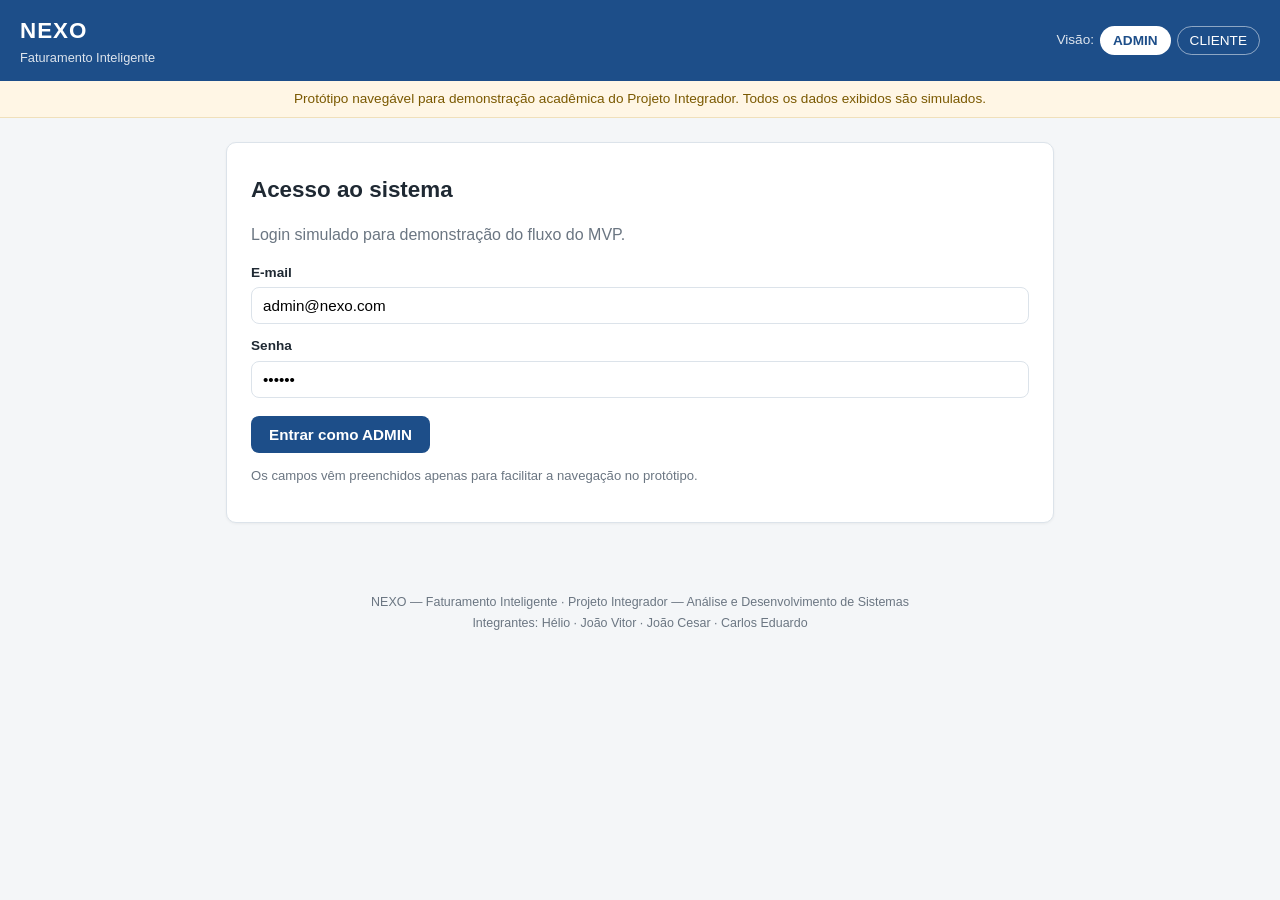
<file: prototipo/index.html>
<!DOCTYPE html>
<html lang="pt-BR">
<head>
  <meta charset="UTF-8">
  <meta name="viewport" content="width=device-width, initial-scale=1.0">
  <title>NEXO — Faturamento Inteligente</title>
  <link rel="stylesheet" href="styles.css">
</head>
<body>
  <header class="topbar">
    <div class="brand">
      <span class="brand-mark">NEXO</span>
      <span class="brand-sub">Faturamento Inteligente</span>
    </div>
    <div class="role-switch">
      <span class="role-label">Visão:</span>
      <button id="btn-view-admin" class="role-btn active" type="button">ADMIN</button>
      <button id="btn-view-cliente" class="role-btn" type="button">CLIENTE</button>
    </div>
  </header>

  <p class="demo-banner">
    Protótipo navegável para demonstração acadêmica do Projeto Integrador.
    Todos os dados exibidos são simulados.
  </p>

  <main class="container">

    <!-- 1. Login simulado -->
    <section id="tela-login" class="screen active">
      <div class="card">
        <h1>Acesso ao sistema</h1>
        <p class="muted">Login simulado para demonstração do fluxo do MVP.</p>
        <form onsubmit="return false;">
          <label for="login-email">E-mail</label>
          <input id="login-email" type="email" placeholder="admin@nexo.com" value="admin@nexo.com">
          <label for="login-senha">Senha</label>
          <input id="login-senha" type="password" placeholder="••••••••" value="123456">
          <button class="btn primary" type="button" data-goto="tela-painel-admin">Entrar como ADMIN</button>
        </form>
        <p class="muted small">Os campos vêm preenchidos apenas para facilitar a navegação no protótipo.</p>
      </div>
    </section>

    <!-- 2. Painel ADMIN -->
    <section id="tela-painel-admin" class="screen">
      <div class="card">
        <span class="badge">ADMIN</span>
        <h1>Painel administrativo</h1>
        <p>Bem-vindo, ADMIN. A partir daqui você gerencia empresas clientes, análises e devolutivas estratégicas.</p>
        <div class="steps">
          <div class="step done">Login</div>
          <div class="step current">Painel</div>
          <div class="step">Empresa</div>
          <div class="step">Usuário CLIENTE</div>
          <div class="step">Análise</div>
          <div class="step">Upload</div>
          <div class="step">Processamento</div>
          <div class="step">Dashboard</div>
          <div class="step">Devolutiva</div>
        </div>
        <button class="btn primary" type="button" data-goto="tela-empresa">Cadastrar empresa cliente</button>
      </div>
    </section>

    <!-- 3. Cadastro de empresa cliente -->
    <section id="tela-empresa" class="screen">
      <div class="card">
        <span class="badge">ADMIN</span>
        <h1>Cadastro de empresa cliente</h1>
        <p class="muted">Cadastro simulado de uma empresa atendida.</p>
        <form onsubmit="return false;">
          <label for="emp-nome">Nome da empresa</label>
          <input id="emp-nome" type="text" value="Tintas & Cores Ltda.">
          <label for="emp-segmento">Segmento</label>
          <input id="emp-segmento" type="text" value="Comércio de tintas e material de pintura">
          <button class="btn primary" type="button" data-goto="tela-cliente-cadastro">Salvar e cadastrar usuário CLIENTE</button>
        </form>
      </div>
    </section>

    <!-- 4. Cadastro de usuário CLIENTE -->
    <section id="tela-cliente-cadastro" class="screen">
      <div class="card">
        <span class="badge">ADMIN</span>
        <h1>Cadastro de usuário CLIENTE</h1>
        <p class="muted">Cadastro simulado do usuário CLIENTE vinculado à empresa.</p>
        <form onsubmit="return false;">
          <label for="cli-empresa">Empresa vinculada</label>
          <input id="cli-empresa" type="text" value="Tintas & Cores Ltda." readonly>
          <label for="cli-nome">Nome do usuário</label>
          <input id="cli-nome" type="text" value="Responsável da loja">
          <label for="cli-email">E-mail de acesso</label>
          <input id="cli-email" type="email" value="cliente@tintasecores.com">
          <button class="btn primary" type="button" data-goto="tela-analise">Salvar e criar análise</button>
        </form>
      </div>
    </section>

    <!-- 5. Criação de análise -->
    <section id="tela-analise" class="screen">
      <div class="card">
        <span class="badge">ADMIN</span>
        <h1>Criação de análise</h1>
        <p class="muted">Defina o período da análise comercial.</p>
        <form onsubmit="return false;">
          <label for="ana-empresa">Empresa</label>
          <input id="ana-empresa" type="text" value="Tintas & Cores Ltda." readonly>
          <label for="ana-periodo">Período</label>
          <select id="ana-periodo">
            <option>Mensal</option>
            <option>Personalizado</option>
          </select>
          <label for="ana-mes">Mês de referência</label>
          <input id="ana-mes" type="text" value="Maio/2026">
          <button class="btn primary" type="button" data-goto="tela-upload">Avançar para upload</button>
        </form>
      </div>
    </section>

    <!-- 5. Upload simulado de VENDAS e COMPRAS -->
    <section id="tela-upload" class="screen">
      <div class="card">
        <span class="badge">ADMIN</span>
        <h1>Upload de relatórios</h1>
        <p class="muted">Upload simulado dos relatórios exportados do PDV.</p>
        <div class="upload-grid">
          <div class="upload-box">
            <h3>Relatório de VENDAS</h3>
            <p class="file" id="file-vendas">vendas_maio_2026.csv</p>
            <span class="tag ok">Selecionado (simulado)</span>
          </div>
          <div class="upload-box">
            <h3>Relatório de COMPRAS</h3>
            <p class="file" id="file-compras">compras_maio_2026.csv</p>
            <span class="tag ok">Selecionado (simulado)</span>
          </div>
        </div>
        <button class="btn primary" type="button" data-goto="tela-processamento">Enviar relatórios</button>
      </div>
    </section>

    <!-- 6. Processamento ETL simulado -->
    <section id="tela-processamento" class="screen">
      <div class="card">
        <span class="badge">SISTEMA</span>
        <h1>Processamento ETL</h1>
        <p class="muted">O sistema processa os relatórios de vendas e compras para gerar os indicadores.</p>
        <div id="etl-status" class="etl-status">Aguardando início do processamento.</div>
        <div class="etl-bar"><div id="etl-progress" class="etl-progress"></div></div>
        <button id="btn-processar" class="btn primary" type="button">Processar relatórios</button>
        <button id="btn-ver-dashboard" class="btn primary hidden" type="button" data-goto="tela-dashboard">Ver dashboard</button>
      </div>
    </section>

    <!-- 7. Dashboard com cards de indicadores -->
    <section id="tela-dashboard" class="screen">
      <div class="card">
        <span class="badge">ADMIN</span>
        <h1>Dashboard de indicadores</h1>
        <p class="muted small">Dados simulados para demonstração do protótipo — não representam resultado real validado.</p>

        <div class="kpi-grid">
          <div class="kpi">
            <span class="kpi-label">Faturamento total</span>
            <span class="kpi-value">R$ 63.300,00</span>
          </div>
          <div class="kpi">
            <span class="kpi-label">Total comprado</span>
            <span class="kpi-value">R$ 21.800,00</span>
          </div>
          <div class="kpi highlight">
            <span class="kpi-label">Pressão de Estoque</span>
            <span class="kpi-value">Baixa no período simulado</span>
            <span class="kpi-note">Diferença gerencial compras x vendas: R$ 41.500,00. Este indicador é um sinal gerencial de descasamento entre compras e vendas. Não representa lucro, margem, prejuízo ou apuração contábil.</span>
          </div>
        </div>

        <h2>Produtos de destaque</h2>
        <table class="data-table">
          <thead>
            <tr><th>Indicador</th><th>Produto</th></tr>
          </thead>
          <tbody>
            <tr><td>Produto mais vendido (quantidade)</td><td>Tinta Acrílica 18L</td></tr>
            <tr><td>Produto com maior faturamento</td><td>Tinta Premium 18L</td></tr>
            <tr><td>Produto com maior saldo estimado parado</td><td>Massa Corrida 25kg</td></tr>
          </tbody>
        </table>

        <button class="btn primary" type="button" data-goto="tela-devolutiva">Registrar devolutiva estratégica</button>
      </div>
    </section>

    <!-- 8. Devolutiva estratégica -->
    <section id="tela-devolutiva" class="screen">
      <div class="card">
        <span class="badge">ADMIN</span>
        <h1>Devolutiva estratégica</h1>
        <p class="muted">O ADMIN registra a interpretação dos indicadores e as recomendações para o CLIENTE.</p>
        <textarea id="devolutiva-texto" rows="6">No período analisado, o total comprado ficou abaixo do faturamento, indicando Pressão de Estoque baixa no cenário simulado. Recomenda-se acompanhar a reposição de Massa Corrida 25kg, que aparece com maior saldo estimado parado, e priorizar a divulgação dos itens de maior giro, como a Tinta Acrílica 18L.</textarea>
        <button class="btn primary" type="button" data-goto="tela-cliente" data-switch-cliente="true">Publicar para o CLIENTE</button>
      </div>
    </section>

    <!-- 9. Visão do CLIENTE -->
    <section id="tela-cliente" class="screen">
      <div class="card">
        <span class="badge cliente">CLIENTE</span>
        <h1>Resultados da análise</h1>
        <p class="muted small">Visão do CLIENTE — dados simulados para demonstração do protótipo.</p>
        <p class="status-message">Devolutiva publicada com sucesso para o CLIENTE.</p>

        <div class="kpi-grid">
          <div class="kpi">
            <span class="kpi-label">Faturamento total</span>
            <span class="kpi-value">R$ 63.300,00</span>
          </div>
          <div class="kpi">
            <span class="kpi-label">Total comprado</span>
            <span class="kpi-value">R$ 21.800,00</span>
          </div>
          <div class="kpi highlight">
            <span class="kpi-label">Pressão de Estoque</span>
            <span class="kpi-value">Baixa no período simulado</span>
            <span class="kpi-note">Sinal gerencial, não contábil.</span>
          </div>
        </div>

        <h2>Devolutiva do consultor</h2>
        <p class="devolutiva-box">
          No período analisado, o total comprado ficou abaixo do faturamento,
          indicando Pressão de Estoque baixa no cenário simulado. Recomenda-se acompanhar a reposição de Massa Corrida 25kg
          e priorizar a divulgação dos itens de maior giro, como a Tinta Acrílica 18L.
        </p>

        <h2>Histórico de análises</h2>
        <table class="data-table">
          <thead>
            <tr><th>Período</th><th>Status</th><th>Resumo</th></tr>
          </thead>
          <tbody>
            <tr><td>Maio/2026</td><td>Publicada</td><td>Análise atual com indicadores e devolutiva estratégica.</td></tr>
            <tr><td>Abril/2026</td><td>Exemplo simulado</td><td>Registro ilustrativo para demonstrar histórico básico.</td></tr>
          </tbody>
        </table>

        <button class="btn ghost" type="button" data-goto="tela-login" data-switch-admin="true">Reiniciar demonstração</button>
      </div>
    </section>

  </main>

  <footer class="footer">
    <p>NEXO — Faturamento Inteligente · Projeto Integrador — Análise e Desenvolvimento de Sistemas</p>
    <p>Integrantes: Hélio · João Vitor · João Cesar · Carlos Eduardo</p>
  </footer>

  <script src="script.js"></script>
</body>
</html>
</file>
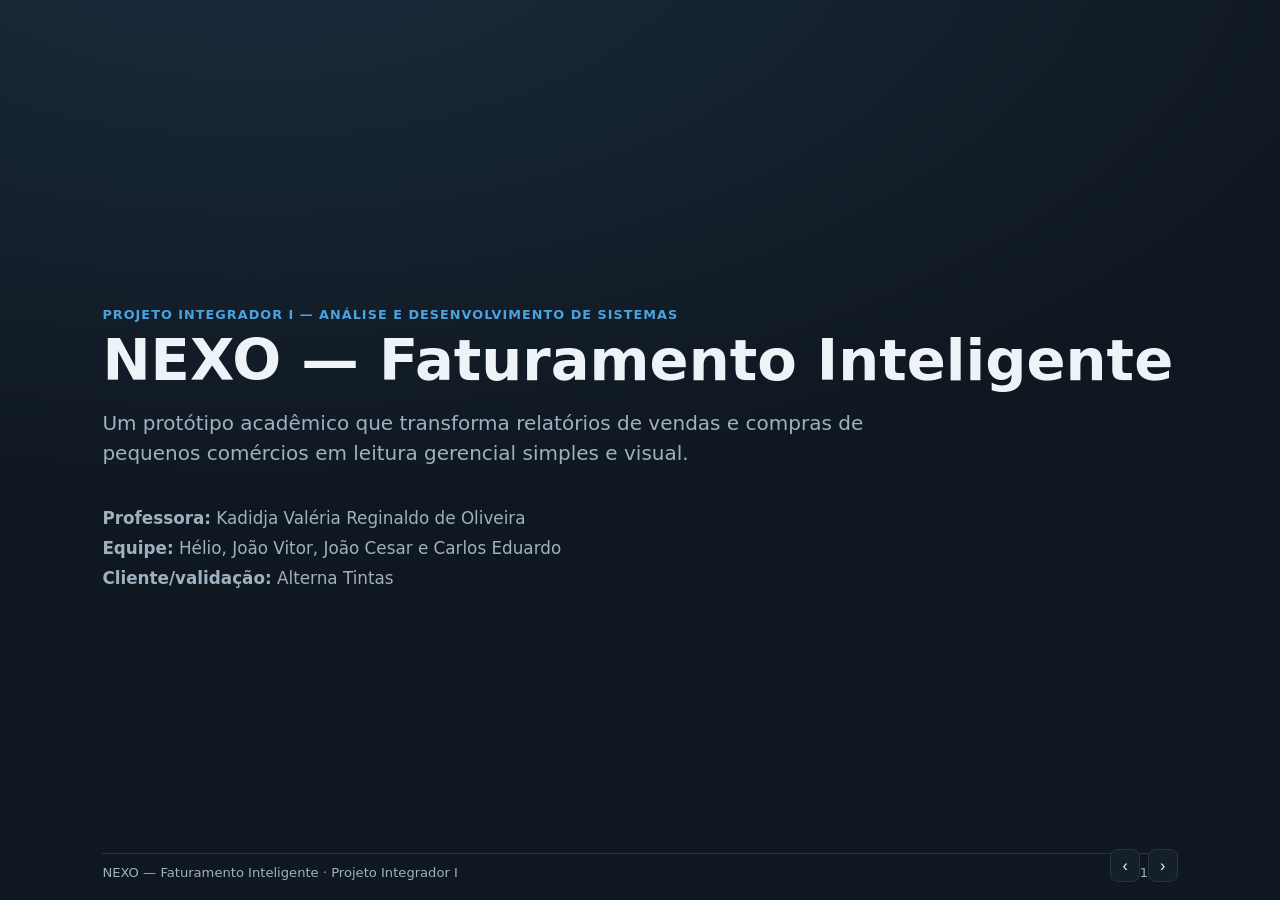
<file: apresentacao/nexo_apresentacao_pi1_final_corrigido_v2.html>
<!DOCTYPE html>
<html lang="pt-BR">
<head>
<meta charset="UTF-8">
<meta name="viewport" content="width=device-width, initial-scale=1.0">
<title>NEXO — Faturamento Inteligente | Apresentação Final PI I</title>
<style>
  :root{
    --bg:#0f1720; --panel:#151f2b; --ink:#eef3f8; --muted:#9fb0c0;
    --accent:#4aa3df; --accent-2:#63c6a8; --line:#263444; --chip:#1d2a38;
  }
  *{box-sizing:border-box;margin:0;padding:0}
  html,body{height:100%}
  body{
    font-family:system-ui,-apple-system,"Segoe UI",Roboto,Arial,sans-serif;
    background:var(--bg); color:var(--ink); overflow:hidden;
  }
  #deck{height:100vh;width:100vw;position:relative}
  .slide{
    position:absolute;inset:0;display:none;flex-direction:column;
    justify-content:center;padding:6vh 8vw;animation:fade .35s ease;
  }
  .slide.active{display:flex}
  @keyframes fade{from{opacity:0;transform:translateY(8px)}to{opacity:1;transform:none}}
  .kicker{color:var(--accent);font-weight:700;letter-spacing:.08em;text-transform:uppercase;font-size:.8rem;margin-bottom:.6rem}
  h1{font-size:clamp(2rem,5vw,3.6rem);line-height:1.05;margin-bottom:1rem}
  h2{font-size:clamp(1.5rem,3.4vw,2.4rem);margin-bottom:1.2rem}
  p{color:var(--ink);font-size:clamp(1rem,1.7vw,1.25rem);max-width:60ch;line-height:1.5;margin-bottom:.8rem}
  .muted{color:var(--muted)}
  ul{margin:.4rem 0 0 1.1rem;max-width:70ch}
  li{font-size:clamp(1rem,1.6vw,1.2rem);line-height:1.6;margin-bottom:.35rem}
  .grid{display:grid;grid-template-columns:repeat(auto-fit,minmax(220px,1fr));gap:1rem;margin-top:1rem}
  .card{background:var(--panel);border:1px solid var(--line);border-radius:14px;padding:1.1rem 1.2rem}
  .card h3{color:var(--accent-2);font-size:1.05rem;margin-bottom:.4rem}
  .card p{font-size:1rem;margin:0}
  .chips{display:flex;flex-wrap:wrap;gap:.5rem;margin-top:1rem}
  .chip{background:var(--chip);border:1px solid var(--line);color:var(--ink);border-radius:999px;padding:.35rem .8rem;font-size:.9rem}
  .note{background:var(--panel);border-left:4px solid var(--accent-2);border-radius:8px;padding:.9rem 1.1rem;margin-top:1.1rem;color:var(--muted);max-width:70ch}
  .cover{background:radial-gradient(1200px 600px at 20% -10%,#1b2c3d, var(--bg))}
  .meta{margin-top:1.4rem;color:var(--muted);font-size:1.05rem;line-height:1.8}
  .flow{display:flex;flex-wrap:wrap;gap:.5rem;align-items:center;margin-top:1rem}
  .flow span{background:var(--chip);border:1px solid var(--line);border-radius:8px;padding:.4rem .7rem;font-size:.9rem}
  .flow b{color:var(--accent)}
  footer{position:absolute;bottom:2.2vh;left:8vw;right:8vw;display:flex;justify-content:space-between;align-items:center;color:var(--muted);font-size:.82rem;border-top:1px solid var(--line);padding-top:.7rem}
  .nav{position:absolute;bottom:2vh;right:8vw;display:flex;gap:.5rem;z-index:5}
  .nav button{background:var(--panel);color:var(--ink);border:1px solid var(--line);border-radius:8px;padding:.4rem .7rem;font-size:1rem;cursor:pointer}
  .nav button:hover{border-color:var(--accent)}
  .progress{position:absolute;top:0;left:0;height:4px;background:var(--accent);transition:width .3s}
  .cols{display:grid;grid-template-columns:1fr 1fr;gap:1.5rem}
  @media(max-width:720px){.cols{grid-template-columns:1fr}}
</style>
</head>
<body>
<div class="progress" id="progress"></div>
<div id="deck">

  <section class="slide cover active">
    <div class="kicker">Projeto Integrador I — Análise e Desenvolvimento de Sistemas</div>
    <h1>NEXO — Faturamento Inteligente</h1>
    <p class="muted">Um protótipo acadêmico que transforma relatórios de vendas e compras de pequenos comércios em leitura gerencial simples e visual.</p>
    <div class="meta">
      <div><b>Professora:</b> Kadidja Valéria Reginaldo de Oliveira</div>
      <div><b>Equipe:</b> Hélio, João Vitor, João Cesar e Carlos Eduardo</div>
      <div><b>Cliente/validação:</b> Alterna Tintas</div>
    </div>
  </section>

  <section class="slide">
    <div class="kicker">1. Problema</div>
    <h2>Dados existem, decisão não</h2>
    <p>Pequenos comércios possuem relatórios de vendas e compras gerados por sistemas de PDV, mas não conseguem transformar esses dados em informações gerenciais claras para apoiar decisões comerciais.</p>
    <div class="note">O gestor vê números soltos, mas não identifica com clareza o que vende mais, o que mais impacta o faturamento e o que pode estar parado no estoque.</div>
  </section>

  <section class="slide">
    <div class="kicker">2. Público-alvo e persona</div>
    <h2>Quem usa o NEXO</h2>
    <ul>
      <li>Pequenos comércios independentes.</li>
      <li>Recorte inicial: lojas de tintas e materiais de pintura.</li>
    </ul>
    <div class="note"><b>Persona:</b> Marcos Almeida — persona fictícia representativa do dono/gestor de uma loja de tintas, com experiência prática, mas sem estrutura analítica.</div>
  </section>

  <section class="slide">
    <div class="kicker">3. Design Thinking</div>
    <h2>Da dor à solução</h2>
    <div class="grid">
      <div class="card"><h3>Empatia</h3><p>Mapa da Empatia com as dores e necessidades do gestor.</p></div>
      <div class="card"><h3>Definição</h3><p>Persona e Jornada do Usuário para entender o contexto de uso.</p></div>
      <div class="card"><h3>Ideação</h3><p>HMW / Ideação conectando dores a funcionalidades do protótipo.</p></div>
    </div>
  </section>

  <section class="slide">
    <div class="kicker">4. HMW / Ideação</div>
    <h2>Como poderíamos…</h2>
    <p>Como poderíamos ajudar o pequeno comerciante a transformar seus relatórios de vendas e compras em uma leitura gerencial simples, visual e útil para decidir?</p>
    <ul>
      <li>Organizar os dados em indicadores compreensíveis.</li>
      <li>Apresentar um dashboard claro.</li>
      <li>Entregar uma devolutiva estratégica em linguagem de negócio.</li>
    </ul>
  </section>

  <section class="slide">
    <div class="kicker">5. Solução e MVP</div>
    <h2>Fluxo principal</h2>
    <div class="flow">
      <span><b>ADMIN</b> cadastra empresa</span>→
      <span>cria análise por período</span>→
      <span>upload simulado (vendas/compras)</span>→
      <span>processamento</span>→
      <span>indicadores</span>→
      <span>dashboard</span>→
      <span>devolutiva</span>→
      <span><b>CLIENTE</b> visualiza</span>
    </div>
    <div class="note">Perfis ADMIN e CLIENTE, com histórico básico de análises.</div>
  </section>

  <section class="slide">
    <div class="kicker">6. Requisitos e escopo</div>
    <h2>O que entra no PI I</h2>
    <div class="cols">
      <div>
        <h3 class="muted">Dentro do escopo</h3>
        <ul>
          <li>Login simulado e perfis.</li>
          <li>Cadastros, análise e upload simulado.</li>
          <li>Processamento, indicadores e dashboard.</li>
          <li>Devolutiva e visão do CLIENTE.</li>
        </ul>
      </div>
      <div>
        <h3 class="muted">Fora do escopo</h3>
        <ul>
          <li>Cobrança, faturas e cliente vencido.</li>
          <li>Integração automática com PDV.</li>
          <li>Aplicativo mobile e ML preditivo.</li>
          <li>Cálculo de lucro, margem ou rentabilidade.</li>
        </ul>
      </div>
    </div>
  </section>

  <section class="slide">
    <div class="kicker">7. Backlog e GitHub</div>
    <h2>Organização ágil</h2>
    <ul>
      <li>Product Backlog priorizado em <b>US01–US22</b> (MoSCoW).</li>
      <li>Sprint Backlog com tarefas <b>T01–T35</b> e estimativa em pontos.</li>
      <li>Repositório organizado como portfólio completo do PI I.</li>
    </ul>
    <div class="chips">
      <span class="chip">Documentação</span><span class="chip">Design Thinking</span><span class="chip">Requisitos</span>
      <span class="chip">Backlog</span><span class="chip">Sprints</span><span class="chip">Protótipo</span>
      <span class="chip">Validação</span><span class="chip">Refino</span><span class="chip">Apresentação</span>
    </div>
  </section>

  <section class="slide">
    <div class="kicker">8. Sprints</div>
    <h2>Evolução incremental</h2>
    <p>As sprints organizaram a evolução do protótipo, conectando planejamento, documentação, implementação incremental, validação com cliente e refino da solução.</p>
    <div class="grid">
      <div class="card"><h3>Sprint 1</h3><p>Base do sistema, cadastros e protótipo navegável.</p></div>
      <div class="card"><h3>Sprint 2</h3><p>Upload, processamento, indicadores, dashboard, devolutiva e visão CLIENTE.</p></div>
    </div>
  </section>

  <section class="slide">
    <div class="kicker">9. Protótipo</div>
    <h2>Demonstração navegável</h2>
    <p>Protótipo em HTML, CSS e JavaScript, executado localmente com dados simulados. Demonstra o fluxo ADMIN → CLIENTE de ponta a ponta.</p>
    <div class="note">Indicador de Pressão de Estoque: sinal gerencial de descasamento entre compras e vendas no período. Não representa lucro, margem, rentabilidade, prejuízo ou apuração contábil.</div>
  </section>

  <section class="slide">
    <div class="kicker">10. Validação com cliente</div>
    <h2>Alterna Tintas</h2>
    <p>O protótipo foi apresentado à Alterna Tintas, cliente real do contexto analisado. O retorno foi positivo: o cliente aprovou a proposta, relatou que não havia pensado em uma solução desse tipo e percebeu valor prático no apoio à leitura dos dados e à tomada de decisão.</p>
    <div class="note">A validação reforçou que o problema é real: pequenos comércios têm dados, mas precisam de uma forma mais simples e gerencial de interpretá-los.</div>
  </section>

  <section class="slide">
    <div class="kicker">11. Refino</div>
    <h2>O que melhoramos</h2>
    <ul>
      <li>Clareza dos indicadores e da devolutiva para o perfil do gestor.</li>
      <li>Reforço da leitura visual do dashboard.</li>
      <li>Mensagens explicativas para interpretação sem apoio técnico.</li>
    </ul>
  </section>

  <section class="slide">
    <div class="kicker">12. Conclusão e evolução futura</div>
    <h2>Próximos passos</h2>
    <p>O NEXO demonstra, como protótipo acadêmico, um fluxo completo de leitura gerencial de dados comerciais, validado com um cliente real.</p>
    <div>
      <h3 class="muted">Evolução futura</h3>
      <div class="chips">
        <span class="chip">Python</span><span class="chip">Flask</span><span class="chip">SQLite</span>
        <span class="chip">Pandas</span><span class="chip">Dashboards dinâmicos</span>
        <span class="chip">Autenticação real</span><span class="chip">Banco de dados real</span>
      </div>
    </div>
  </section>

</div>

<div class="nav">
  <button id="prev" aria-label="Anterior">‹</button>
  <button id="next" aria-label="Próximo">›</button>
</div>
<footer>
  <span>NEXO — Faturamento Inteligente · Projeto Integrador I</span>
  <span id="counter"></span>
</footer>

<script>
  const slides = Array.from(document.querySelectorAll('.slide'));
  let i = 0;
  const progress = document.getElementById('progress');
  const counter = document.getElementById('counter');
  function show(n){
    i = Math.max(0, Math.min(slides.length-1, n));
    slides.forEach((s,idx)=>s.classList.toggle('active', idx===i));
    progress.style.width = ((i+1)/slides.length*100) + '%';
    counter.textContent = (i+1) + ' / ' + slides.length;
  }
  document.getElementById('next').onclick = ()=>show(i+1);
  document.getElementById('prev').onclick = ()=>show(i-1);
  document.addEventListener('keydown', e=>{
    if(e.key==='ArrowRight'||e.key===' '||e.key==='PageDown'){show(i+1);e.preventDefault();}
    if(e.key==='ArrowLeft'||e.key==='PageUp'){show(i-1);e.preventDefault();}
    if(e.key==='Home'){show(0);}
    if(e.key==='End'){show(slides.length-1);}
  });
  show(0);
</script>
</body>
</html>
</file>
<file: prototipo/styles.css>
:root {
  --bg: #f4f6f8;
  --surface: #ffffff;
  --ink: #1f2933;
  --muted: #6b7682;
  --primary: #1d4e89;
  --primary-dark: #163c69;
  --accent: #2a9d8f;
  --border: #dce3ea;
  --highlight-bg: #eef4fb;
  --danger: #b23a48;
  --radius: 10px;
}

* { box-sizing: border-box; }

body {
  margin: 0;
  font-family: "Segoe UI", Roboto, Helvetica, Arial, sans-serif;
  background: var(--bg);
  color: var(--ink);
  line-height: 1.5;
}

.topbar {
  display: flex;
  align-items: center;
  justify-content: space-between;
  flex-wrap: wrap;
  gap: 12px;
  background: var(--primary);
  color: #fff;
  padding: 14px 20px;
}

.brand { display: flex; flex-direction: column; }
.brand-mark { font-size: 1.4rem; font-weight: 700; letter-spacing: 1px; }
.brand-sub { font-size: 0.8rem; opacity: 0.85; }

.role-switch { display: flex; align-items: center; gap: 6px; }
.role-label { font-size: 0.85rem; opacity: 0.85; }
.role-btn {
  background: transparent;
  border: 1px solid rgba(255, 255, 255, 0.5);
  color: #fff;
  padding: 6px 12px;
  border-radius: 999px;
  cursor: pointer;
  font-size: 0.85rem;
}
.role-btn.active { background: #fff; color: var(--primary); font-weight: 600; }

.demo-banner {
  margin: 0;
  text-align: center;
  background: #fff6e5;
  color: #7a5901;
  font-size: 0.85rem;
  padding: 8px 16px;
  border-bottom: 1px solid #f0e0bb;
}

.container { max-width: 860px; margin: 0 auto; padding: 24px 16px 48px; }

.screen { display: none; }
.screen.active { display: block; }

.card {
  background: var(--surface);
  border: 1px solid var(--border);
  border-radius: var(--radius);
  padding: 24px;
  box-shadow: 0 1px 3px rgba(0, 0, 0, 0.05);
}

h1 { font-size: 1.4rem; margin: 6px 0 4px; }
h2 { font-size: 1.1rem; margin: 24px 0 8px; }
h3 { font-size: 1rem; margin: 0 0 6px; }

.muted { color: var(--muted); }
.small { font-size: 0.82rem; }

.badge {
  display: inline-block;
  background: var(--primary);
  color: #fff;
  font-size: 0.72rem;
  font-weight: 600;
  letter-spacing: 0.5px;
  padding: 3px 10px;
  border-radius: 999px;
}
.badge.cliente { background: var(--accent); }

label { display: block; font-size: 0.85rem; font-weight: 600; margin: 12px 0 4px; }
input, select, textarea {
  width: 100%;
  padding: 9px 11px;
  border: 1px solid var(--border);
  border-radius: 8px;
  font-size: 0.95rem;
  font-family: inherit;
  background: #fff;
}
input[readonly] { background: #f1f4f7; color: var(--muted); }

.btn {
  display: inline-block;
  margin-top: 18px;
  padding: 10px 18px;
  border: none;
  border-radius: 8px;
  font-size: 0.95rem;
  font-weight: 600;
  cursor: pointer;
}
.btn.primary { background: var(--primary); color: #fff; }
.btn.primary:hover { background: var(--primary-dark); }
.btn.ghost { background: transparent; color: var(--primary); border: 1px solid var(--primary); }
.btn.hidden { display: none; }

.steps {
  display: flex;
  flex-wrap: wrap;
  gap: 6px;
  margin: 16px 0;
}
.step {
  font-size: 0.72rem;
  padding: 4px 10px;
  border-radius: 999px;
  background: #eef1f4;
  color: var(--muted);
}
.step.done { background: #e1f0ec; color: var(--accent); }
.step.current { background: var(--primary); color: #fff; }

.upload-grid {
  display: grid;
  grid-template-columns: 1fr 1fr;
  gap: 14px;
  margin-top: 12px;
}
.upload-box {
  border: 1px dashed var(--border);
  border-radius: 8px;
  padding: 14px;
  text-align: center;
}
.upload-box .file { font-size: 0.85rem; color: var(--ink); margin: 6px 0; }
.tag {
  font-size: 0.72rem;
  padding: 3px 8px;
  border-radius: 999px;
}
.tag.ok { background: #e1f0ec; color: var(--accent); }

.etl-status {
  margin: 14px 0 8px;
  font-size: 0.9rem;
  color: var(--muted);
}
.etl-bar {
  width: 100%;
  height: 10px;
  background: #eef1f4;
  border-radius: 999px;
  overflow: hidden;
}
.etl-progress {
  width: 0;
  height: 100%;
  background: var(--accent);
  transition: width 0.3s ease;
}

.kpi-grid {
  display: grid;
  grid-template-columns: repeat(auto-fit, minmax(200px, 1fr));
  gap: 14px;
  margin: 14px 0;
}
.kpi {
  border: 1px solid var(--border);
  border-radius: 8px;
  padding: 14px;
  background: #fff;
}
.kpi.highlight { background: var(--highlight-bg); border-color: #c8dbf0; }
.kpi-label { display: block; font-size: 0.8rem; color: var(--muted); }
.kpi-value { display: block; font-size: 1.35rem; font-weight: 700; margin-top: 4px; }
.kpi-note { display: block; font-size: 0.72rem; color: var(--muted); margin-top: 6px; }

.data-table {
  width: 100%;
  border-collapse: collapse;
  margin-top: 8px;
  font-size: 0.9rem;
}
.data-table th, .data-table td {
  text-align: left;
  padding: 9px 10px;
  border-bottom: 1px solid var(--border);
}
.data-table th { background: #f1f4f7; font-size: 0.82rem; }

.devolutiva-box {
  background: var(--highlight-bg);
  border-left: 3px solid var(--primary);
  padding: 12px 14px;
  border-radius: 6px;
  font-size: 0.92rem;
}

.status-message {
  background: #e1f0ec;
  border-left: 3px solid var(--accent);
  color: #17675e;
  padding: 10px 12px;
  border-radius: 6px;
  font-size: 0.9rem;
}

.footer {
  text-align: center;
  font-size: 0.78rem;
  color: var(--muted);
  padding: 20px 16px 32px;
}
.footer p { margin: 2px 0; }

@media (max-width: 560px) {
  .upload-grid { grid-template-columns: 1fr; }
  .topbar { flex-direction: column; align-items: flex-start; }
}
</file>
